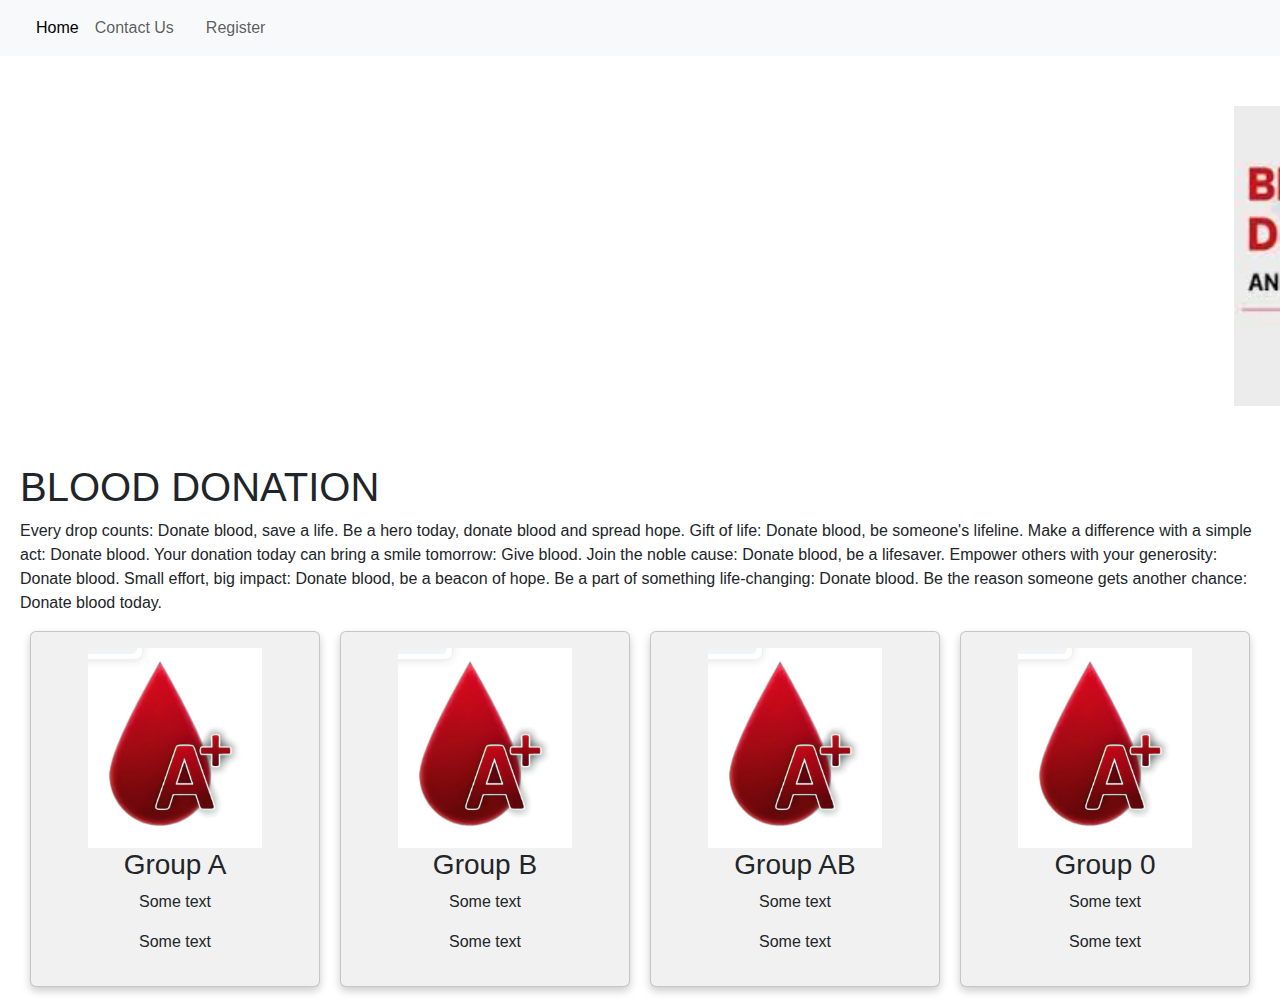
<file: index.html>
<!DOCTYPE html>
<html lang="en">
<head>
    <meta charset="UTF-8">
    <meta name="viewport" content="width=device-width, initial-scale=1.0">
    <title>Blood Donation</title>
    <link href="https://cdn.jsdelivr.net/npm/bootstrap@5.3.3/dist/css/bootstrap.min.css" rel="stylesheet" integrity="sha384-QWTKZyjpPEjISv5WaRU9OFeRpok6YctnYmDr5pNlyT2bRjXh0JMhjY6hW+ALEwIH" crossorigin="anonymous">

<style>
   p{
    margin-left: 20px;
    margin-right: 20px;
   }

   h1{
    margin-left: 20px;
    margin-right: 20px;
   }

.navbarNav{
    margin-bottom: 20px;
}

div.example {
    background-color: lightgrey;
    padding: 20px;
  }
  
  @media screen and (min-width: 601px) {
    div.example {
      font-size: 80px;
    }
  }
  
  @media screen and (max-width: 600px) {
    div.example {
      font-size: 30px;
    }
  }

  * {
  box-sizing: border-box;
}

body {
  font-family: Arial, Helvetica, sans-serif;
}

/* Float four columns side by side */
.column {
  float: left;
  width: 25%;
  padding: 0 10px;
}

/* Remove extra left and right margins, due to padding */
.row {margin: 0 -5px;
margin-left: 20px;
margin-right: 20px;
margin-bottom: 20px ;}

/* Clear floats after the columns */
.row:after {
  content: "";
  display: table;
  clear: both;
}

/* Responsive columns */
@media screen and (max-width: 600px) {
  .column {
    width: 100%;
    display: block;
    margin-bottom: 20px;
  }
}

/* Style the counter cards */
.card {
  box-shadow: 0 4px 8px 0 rgba(0, 0, 0, 0.2);
  padding: 16px;
  text-align: center;
  background-color: #f1f1f1;
}

</style>
</head>
<body>
    
    <nav class="navbar navbar-expand-lg navbar-light bg-light">
        <div class="container-fluid">
          <a class="navbar-brand" href="#"></a>
          <button class="navbar-toggler" type="button" data-bs-toggle="collapse" data-bs-target="#navbarNav" aria-controls="navbarNav" aria-expanded="false" aria-label="Toggle navigation">
            <span class="navbar-toggler-icon"></span>
          </button>
          <div class="collapse navbar-collapse" id="navbarNav">
            <ul class="navbar-nav">
              <li class="nav-item">
                <a class="nav-link active" aria-current="page" href="index.html">Home</a>
              </li>
             
              <li class="nav-item">
                <a class="nav-link" href="phone.html">Contact Us</a>
              </li>
              <li class="nav-item">
                <a class="nav-link disabled" href="#" tabindex="-1" aria-disabled="true"></a>
              </li>
              <li class="nav-item">
                <a class="nav-link" href="reg.html">Register</a>
              </li>
            </ul>
          </div>
        </div>
      </nav>

<marquee class="pic">
        <img src="img/b1.jpeg" alt="" height="300px" width="450px">
      <img src="img/b2.jpeg" alt="" height="400px"  width="450px">
      <img src="img/b3.jpg" alt="" height="300px"  width="450px">
      <img src="img/b4.png" alt="" height="300px"  width="450px">
      <img src="img/b5.jpeg" alt="" height="300px"  width="400px">
      <img src="img/b6.jpeg" alt="" height="300px"  width="450px">
    </marquee>
 

    <h1>BLOOD DONATION</h1>


    
    

        
        <p>Every drop counts: Donate blood, save a life.
            Be a hero today, donate blood and spread hope.
            Gift of life: Donate blood, be someone's lifeline.
            Make a difference with a simple act: Donate blood.
            Your donation today can bring a smile tomorrow: Give blood.
            Join the noble cause: Donate blood, be a lifesaver.
            Empower others with your generosity: Donate blood.
            Small effort, big impact: Donate blood, be a beacon of hope.
            Be a part of something life-changing: Donate blood.
            Be the reason someone gets another chance: Donate blood today.</p>


            <div class="row">
              <div class="column">
                <div class="card">
                  <a href="a.html"><img src="img/a.png" alt="" height="200px" ></a>
                  <h3>Group A</h3>
                  <p>Some text</p>
                  <p>Some text</p>
                </div>
              </div>
            
              <div class="column">
                <div class="card">
                  <a href="b.html"><img src="img/a.png" alt="" height="200px" ></a>
                  <h3>Group B</h3>
                  <p>Some text</p>
                  <p>Some text</p>
                </div>
              </div>
              
              <div class="column">
                <div class="card">
                  <a href="ab.html"><img src="img/a.png" alt="" height="200px" ></a>
                  <h3>Group AB</h3>
                  <p>Some text</p>
                  <p>Some text</p>
                </div>
              </div>
              
              <div class="column">
                <div class="card">
                  <a href="o.html"><img src="img/a.png" alt="" height="200px" ></a>
                  <h3>Group 0</h3>
                  <p>Some text</p>
                  <p>Some text</p>
                </div>
              </div>
            </div>

<script src="https://cdn.jsdelivr.net/npm/bootstrap@5.3.3/dist/js/bootstrap.bundle.min.js" integrity="sha384-YvpcrYf0tY3lHB60NNkmXc5s9fDVZLESaAA55NDzOxhy9GkcIdslK1eN7N6jIeHz" crossorigin="anonymous"></script>
</body>
</html>
</file>
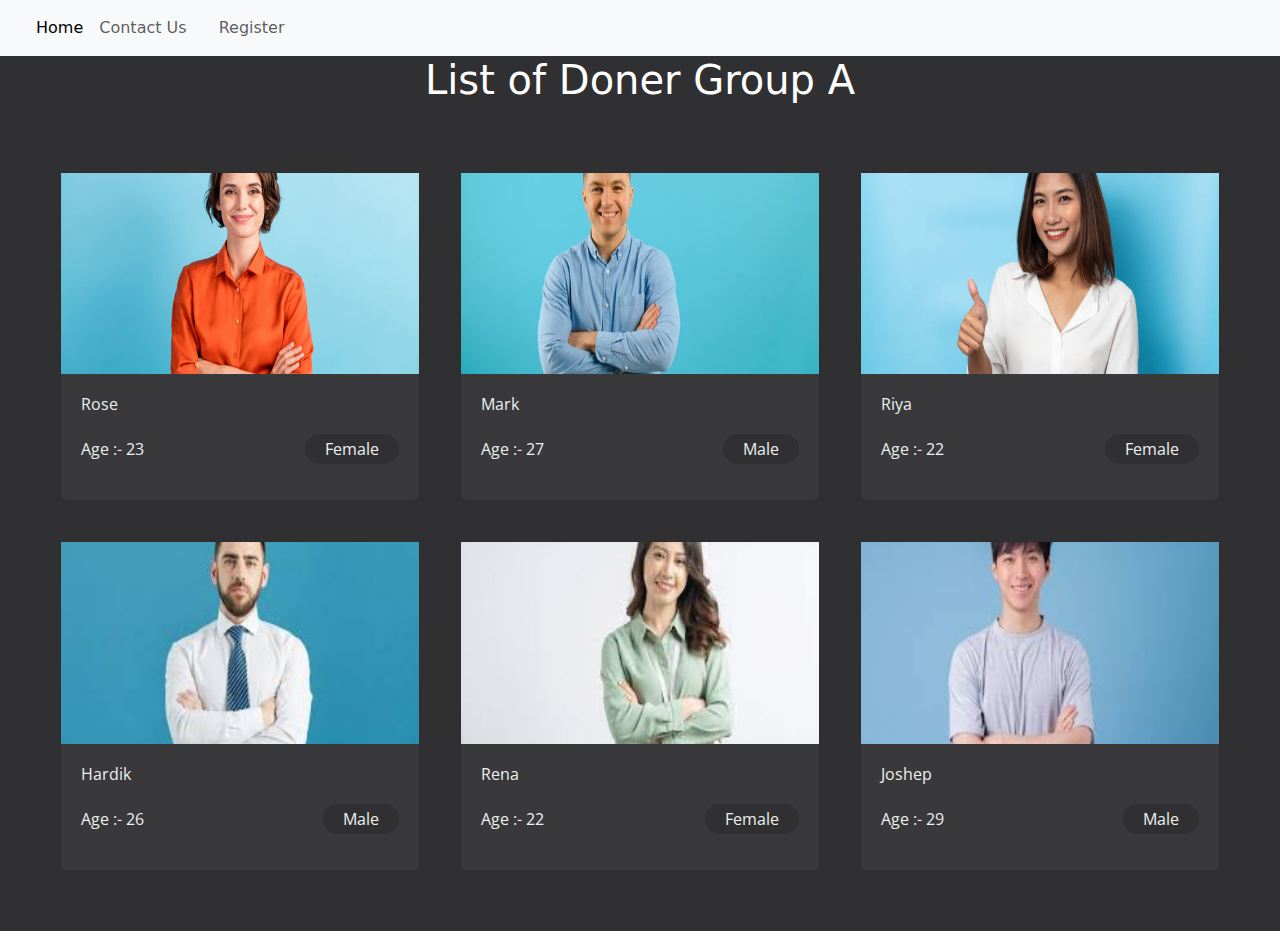
<file: a.html>
<!DOCTYPE html>
<html lang="en">
<head>
    <meta charset="UTF-8">
    <meta name="viewport" content="width=device-width, initial-scale=1.0">
    <title>Document</title>
    <link href="https://cdn.jsdelivr.net/npm/bootstrap@5.3.3/dist/css/bootstrap.min.css" rel="stylesheet" integrity="sha384-QWTKZyjpPEjISv5WaRU9OFeRpok6YctnYmDr5pNlyT2bRjXh0JMhjY6hW+ALEwIH" crossorigin="anonymous">

    <style>
       
        /* Style the counter cards */
/* Importing Google font - Open Sans */
@import url('https://fonts.googleapis.com/css2?family=Open+Sans:wght@300;400;500;600;700&display=swap');
* {
  box-sizing: border-box;
  padding: 0;
  margin: 0;
}

body {
  background-color: #303032;
}

main {
  display: grid;
  grid-template-columns: 1fr repeat(12, minmax(auto, 60px)) 1fr;
  grid-gap: 40px;
  padding: 60px 0;
}

.text--medium {
  font-family: "Open Sans", sans-serif;
  font-size: 16px;
  line-height: 20px;
  font-weight: 400;
  color: #ecf0f1;
}

.cards {
  grid-column: 2 / span 12;
  display: grid;
  grid-template-columns: repeat(12, minmax(auto, 60px));
  grid-gap: 40px;
}

.card {
  grid-column-end: span 4;
  display: flex;
  flex-direction: column;
  background-color: #39393b;
  cursor: pointer;
  transition: all 0.3s ease 0s;
}

.card:hover {
  transform: translateY(-7px);
}

.card__image-container {
  width: 100%;
  padding-top: 56.25%;
  overflow: hidden;
  position: relative;
}

.card__image-container img {
  width: 100%;
  position: absolute;
  top: 50%;
  left: 50%;
  transform: translate(-50%, -50%);
}

.card__content {
  padding: 20px;
}

.card__title {
  margin-bottom: 20px;
}

.card__info {
  display: flex;
  align-self: end;
  align-items: center;
}

.card__price {
  margin-left: auto;
  padding: 5px 20px;
  background-color: #303032;
  border-radius: 20px;
}

@media only screen and (max-width: 1000px) {
  .card {
    grid-column-end: span 6;
  }
}

@media only screen and (max-width: 700px) {
  main {
    grid-gap: 20px;
  }
  .card {
    grid-column-end: span 12;
  }
}

@media only screen and (max-width: 500px) {
  main {
    grid-template-columns: 10px repeat(6, 1fr) 10px;
    grid-gap: 10px;
  }
  .cards {
    grid-column: 2 / span 6;
    grid-template-columns: repeat(6, 1fr);
    grid-gap: 20px;
  }
  .card {
    grid-column-end: span 6;
  }
}

h1{
    color: white;
}
     </style>

</head>
<body>
    <nav class="navbar navbar-expand-lg navbar-light bg-light">
        <div class="container-fluid">
          <a class="navbar-brand" href="#"></a>
          <button class="navbar-toggler" type="button" data-bs-toggle="collapse" data-bs-target="#navbarNav" aria-controls="navbarNav" aria-expanded="false" aria-label="Toggle navigation">
            <span class="navbar-toggler-icon"></span>
          </button>
          <div class="collapse navbar-collapse" id="navbarNav">
            <ul class="navbar-nav">
              <li class="nav-item">
                <a class="nav-link active" aria-current="page" href="index.html">Home</a>
              </li>
             
              <li class="nav-item">
                <a class="nav-link" href="phone.html">Contact Us</a>
              </li>
              <li class="nav-item">
                <a class="nav-link disabled" href="#" tabindex="-1" aria-disabled="true"></a>
              </li>
              <li class="nav-item">
                <a class="nav-link" href="reg.html">Register</a>
              </li>
            </ul>
          </div>
        </div>
      </nav>

     <center> <h1>List of Doner Group A</h1> </center>


      <main>
        <section class="cards">
          <div class="card">
            <div class="card__image-container">
              <img
                src="img/d1.jpg" height="300px" width="250"
              />
            </div>
            <div class="card__content">
              <p class="card__title text--medium">
               Rose
              </p>
              <div class="card__info">
                <p class="text--medium">Age :- 23</p>
                <p class="card__price text--medium">Female</p>
              </div>
            </div>
          </div>
          <div class="card">
            <div class="card__image-container">
              <img
              src="img/d2.jpg" height="300px" width="250"
              />
            </div>
            <div class="card__content">
              <p class="card__title text--medium">
                Mark
              </p>
              <div class="card__info">
                <p class="text--medium">Age :- 27</p>
                <p class="card__price text--medium">Male</p>
              </div>
            </div>
          </div>    
          <div class="card">
            <div class="card__image-container">
              <img
              src="img/d4.jpg" height="300px" width="250"
              />
            </div>
            <div class="card__content">
              <p class="card__title text--medium">
                Riya
              </p>
              <div class="card__info">
                <p class="text--medium">Age :- 22</p>
                <p class="card__price text--medium">Female</p>
              </div>
            </div>
          </div>
          <div class="card">
            <div class="card__image-container">
              <img
              src="img/d3.jpeg" height="300px" width="250"
              />
            </div>
            <div class="card__content">
              <p class="card__title text--medium">
                Hardik
              </p>
              <div class="card__info">
                <p class="text--medium">Age :- 26</p>
                <p class="card__price text--medium">Male  </p>
              </div>
            </div>
          </div>
         
          <div class="card">
            <div class="card__image-container">
              <img
              src="img/d5.jpeg" height="300px" width="250"
              />
            </div>
            <div class="card__content">
              <p class="card__title text--medium">
                Rena
              </p>
              <div class="card__info">
                <p class="text--medium">Age :- 22</p>
                <p class="card__price text--medium">Female</p>
              </div>
            </div>
          </div>
          <div class="card">
            <div class="card__image-container">
              <img
              src="img/d6.jpeg" height="300px" width="250"
              />
            </div>
            <div class="card__content">
              <p class="card__title text--medium">
                Joshep
              </p>
              <div class="card__info">
                <p class="text--medium">Age :- 29</p>
                <p class="card__price text--medium">Male</p>
              </div>
            </div>
          </div>
          
            </div>
          </div>
        </section>
      </main>

      
       
    

 <script src="https://cdn.jsdelivr.net/npm/bootstrap@5.3.3/dist/js/bootstrap.bundle.min.js" integrity="sha384-YvpcrYf0tY3lHB60NNkmXc5s9fDVZLESaAA55NDzOxhy9GkcIdslK1eN7N6jIeHz" crossorigin="anonymous"></script>
</body>
</html>
</file>
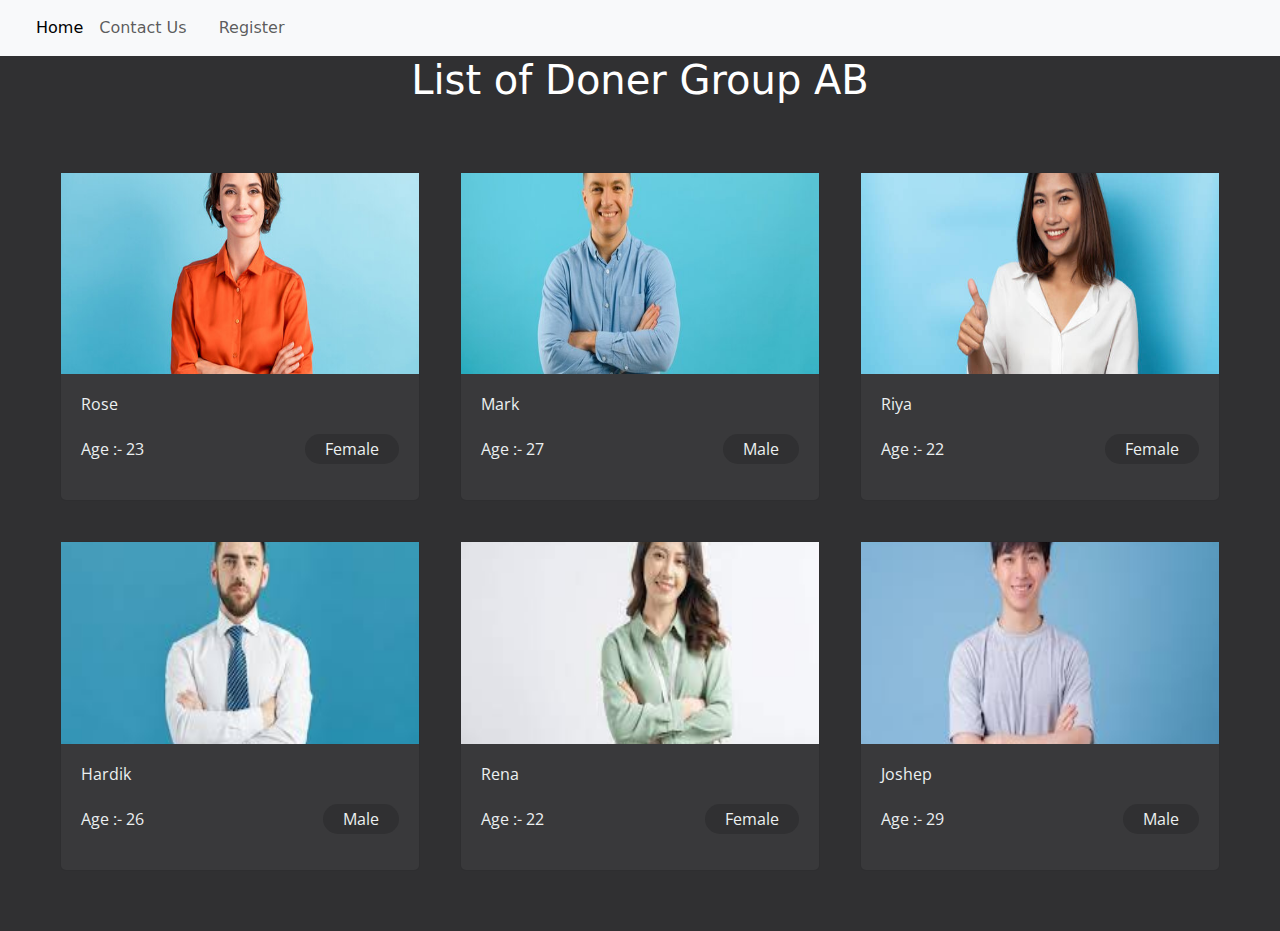
<file: ab.html>
<!DOCTYPE html>
<html lang="en">
<head>
    <meta charset="UTF-8">
    <meta name="viewport" content="width=device-width, initial-scale=1.0">
    <title>Document</title>
    <link href="https://cdn.jsdelivr.net/npm/bootstrap@5.3.3/dist/css/bootstrap.min.css" rel="stylesheet" integrity="sha384-QWTKZyjpPEjISv5WaRU9OFeRpok6YctnYmDr5pNlyT2bRjXh0JMhjY6hW+ALEwIH" crossorigin="anonymous">

    <style>
       
        /* Style the counter cards */
/* Importing Google font - Open Sans */
@import url('https://fonts.googleapis.com/css2?family=Open+Sans:wght@300;400;500;600;700&display=swap');
* {
  box-sizing: border-box;
  padding: 0;
  margin: 0;
}

body {
  background-color: #303032;
}

main {
  display: grid;
  grid-template-columns: 1fr repeat(12, minmax(auto, 60px)) 1fr;
  grid-gap: 40px;
  padding: 60px 0;
}

.text--medium {
  font-family: "Open Sans", sans-serif;
  font-size: 16px;
  line-height: 20px;
  font-weight: 400;
  color: #ecf0f1;
}

.cards {
  grid-column: 2 / span 12;
  display: grid;
  grid-template-columns: repeat(12, minmax(auto, 60px));
  grid-gap: 40px;
}

.card {
  grid-column-end: span 4;
  display: flex;
  flex-direction: column;
  background-color: #39393b;
  cursor: pointer;
  transition: all 0.3s ease 0s;
}

.card:hover {
  transform: translateY(-7px);
}

.card__image-container {
  width: 100%;
  padding-top: 56.25%;
  overflow: hidden;
  position: relative;
}

.card__image-container img {
  width: 100%;
  position: absolute;
  top: 50%;
  left: 50%;
  transform: translate(-50%, -50%);
}

.card__content {
  padding: 20px;
}

.card__title {
  margin-bottom: 20px;
}

.card__info {
  display: flex;
  align-self: end;
  align-items: center;
}

.card__price {
  margin-left: auto;
  padding: 5px 20px;
  background-color: #303032;
  border-radius: 20px;
}

@media only screen and (max-width: 1000px) {
  .card {
    grid-column-end: span 6;
  }
}

@media only screen and (max-width: 700px) {
  main {
    grid-gap: 20px;
  }
  .card {
    grid-column-end: span 12;
  }
}

@media only screen and (max-width: 500px) {
  main {
    grid-template-columns: 10px repeat(6, 1fr) 10px;
    grid-gap: 10px;
  }
  .cards {
    grid-column: 2 / span 6;
    grid-template-columns: repeat(6, 1fr);
    grid-gap: 20px;
  }
  .card {
    grid-column-end: span 6;
  }
}

h1{
    color: white;
}
     </style>

</head>
<body>
    <nav class="navbar navbar-expand-lg navbar-light bg-light">
        <div class="container-fluid">
          <a class="navbar-brand" href="#"></a>
          <button class="navbar-toggler" type="button" data-bs-toggle="collapse" data-bs-target="#navbarNav" aria-controls="navbarNav" aria-expanded="false" aria-label="Toggle navigation">
            <span class="navbar-toggler-icon"></span>
          </button>
          <div class="collapse navbar-collapse" id="navbarNav">
            <ul class="navbar-nav">
              <li class="nav-item">
                <a class="nav-link active" aria-current="page" href="index.html">Home</a>
              </li>
              
              <li class="nav-item">
                <a class="nav-link" href="phone.html">Contact Us</a>
              </li>
              <li class="nav-item">
                <a class="nav-link disabled" href="#" tabindex="-1" aria-disabled="true"></a>
              </li>
              <li class="nav-item">
                <a class="nav-link" href="reg.html">Register</a>
              </li>
            </ul>
          </div>
        </div>
      </nav>

     <center> <h1>List of Doner Group AB</h1> </center>


      <main>
        <section class="cards">
          <div class="card">
            <div class="card__image-container">
              <img
                src="img/d1.jpg" height="300px" width="250"
              />
            </div>
            <div class="card__content">
              <p class="card__title text--medium">
               Rose
              </p>
              <div class="card__info">
                <p class="text--medium">Age :- 23</p>
                <p class="card__price text--medium">Female</p>
              </div>
            </div>
          </div>
          <div class="card">
            <div class="card__image-container">
              <img
              src="img/d2.jpg" height="300px" width="250"
              />
            </div>
            <div class="card__content">
              <p class="card__title text--medium">
                Mark
              </p>
              <div class="card__info">
                <p class="text--medium">Age :- 27</p>
                <p class="card__price text--medium">Male</p>
              </div>
            </div>
          </div>    
          <div class="card">
            <div class="card__image-container">
              <img
              src="img/d4.jpg" height="300px" width="250"
              />
            </div>
            <div class="card__content">
              <p class="card__title text--medium">
                Riya
              </p>
              <div class="card__info">
                <p class="text--medium">Age :- 22</p>
                <p class="card__price text--medium">Female</p>
              </div>
            </div>
          </div>
          <div class="card">
            <div class="card__image-container">
              <img
              src="img/d3.jpeg" height="300px" width="250"
              />
            </div>
            <div class="card__content">
              <p class="card__title text--medium">
                Hardik
              </p>
              <div class="card__info">
                <p class="text--medium">Age :- 26</p>
                <p class="card__price text--medium">Male  </p>
              </div>
            </div>
          </div>
         
          <div class="card">
            <div class="card__image-container">
              <img
              src="img/d5.jpeg" height="300px" width="250"
              />
            </div>
            <div class="card__content">
              <p class="card__title text--medium">
                Rena
              </p>
              <div class="card__info">
                <p class="text--medium">Age :- 22</p>
                <p class="card__price text--medium">Female</p>
              </div>
            </div>
          </div>
          <div class="card">
            <div class="card__image-container">
              <img
              src="img/d6.jpeg" height="300px" width="250"
              />
            </div>
            <div class="card__content">
              <p class="card__title text--medium">
                Joshep
              </p>
              <div class="card__info">
                <p class="text--medium">Age :- 29</p>
                <p class="card__price text--medium">Male</p>
              </div>
            </div>
          </div>
          
            </div>
          </div>
        </section>
      </main>

      
       
    

 <script src="https://cdn.jsdelivr.net/npm/bootstrap@5.3.3/dist/js/bootstrap.bundle.min.js" integrity="sha384-YvpcrYf0tY3lHB60NNkmXc5s9fDVZLESaAA55NDzOxhy9GkcIdslK1eN7N6jIeHz" crossorigin="anonymous"></script>
</body>
</html>
</file>
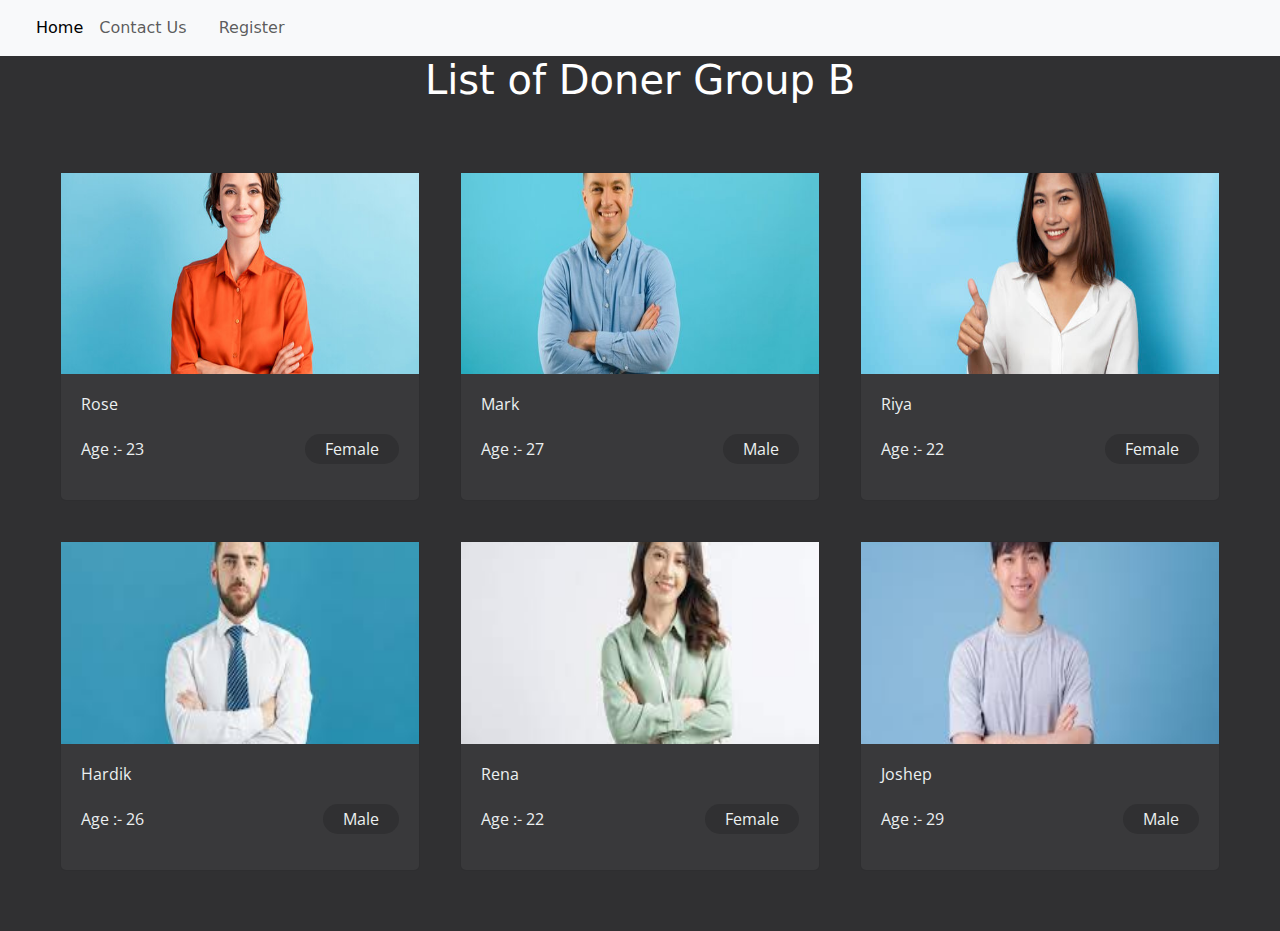
<file: b.html>
<!DOCTYPE html>
<html lang="en">
<head>
    <meta charset="UTF-8">
    <meta name="viewport" content="width=device-width, initial-scale=1.0">
    <title>Document</title>
    <link href="https://cdn.jsdelivr.net/npm/bootstrap@5.3.3/dist/css/bootstrap.min.css" rel="stylesheet" integrity="sha384-QWTKZyjpPEjISv5WaRU9OFeRpok6YctnYmDr5pNlyT2bRjXh0JMhjY6hW+ALEwIH" crossorigin="anonymous">

    <style>
       
        /* Style the counter cards */
/* Importing Google font - Open Sans */
@import url('https://fonts.googleapis.com/css2?family=Open+Sans:wght@300;400;500;600;700&display=swap');
* {
  box-sizing: border-box;
  padding: 0;
  margin: 0;
}

body {
  background-color: #303032;
}

main {
  display: grid;
  grid-template-columns: 1fr repeat(12, minmax(auto, 60px)) 1fr;
  grid-gap: 40px;
  padding: 60px 0;
}

.text--medium {
  font-family: "Open Sans", sans-serif;
  font-size: 16px;
  line-height: 20px;
  font-weight: 400;
  color: #ecf0f1;
}

.cards {
  grid-column: 2 / span 12;
  display: grid;
  grid-template-columns: repeat(12, minmax(auto, 60px));
  grid-gap: 40px;
}

.card {
  grid-column-end: span 4;
  display: flex;
  flex-direction: column;
  background-color: #39393b;
  cursor: pointer;
  transition: all 0.3s ease 0s;
}

.card:hover {
  transform: translateY(-7px);
}

.card__image-container {
  width: 100%;
  padding-top: 56.25%;
  overflow: hidden;
  position: relative;
}

.card__image-container img {
  width: 100%;
  position: absolute;
  top: 50%;
  left: 50%;
  transform: translate(-50%, -50%);
}

.card__content {
  padding: 20px;
}

.card__title {
  margin-bottom: 20px;
}

.card__info {
  display: flex;
  align-self: end;
  align-items: center;
}

.card__price {
  margin-left: auto;
  padding: 5px 20px;
  background-color: #303032;
  border-radius: 20px;
}

@media only screen and (max-width: 1000px) {
  .card {
    grid-column-end: span 6;
  }
}

@media only screen and (max-width: 700px) {
  main {
    grid-gap: 20px;
  }
  .card {
    grid-column-end: span 12;
  }
}

@media only screen and (max-width: 500px) {
  main {
    grid-template-columns: 10px repeat(6, 1fr) 10px;
    grid-gap: 10px;
  }
  .cards {
    grid-column: 2 / span 6;
    grid-template-columns: repeat(6, 1fr);
    grid-gap: 20px;
  }
  .card {
    grid-column-end: span 6;
  }
}

h1{
    color: white;
}
     </style>

</head>
<body>
    <nav class="navbar navbar-expand-lg navbar-light bg-light">
        <div class="container-fluid">
          <a class="navbar-brand" href="#"></a>
          <button class="navbar-toggler" type="button" data-bs-toggle="collapse" data-bs-target="#navbarNav" aria-controls="navbarNav" aria-expanded="false" aria-label="Toggle navigation">
            <span class="navbar-toggler-icon"></span>
          </button>
          <div class="collapse navbar-collapse" id="navbarNav">
            <ul class="navbar-nav">
              <li class="nav-item">
                <a class="nav-link active" aria-current="page" href="index.html">Home</a>
              </li>
             
              <li class="nav-item">
                <a class="nav-link" href="phone.html">Contact Us</a>
              </li>
              <li class="nav-item">
                <a class="nav-link disabled" href="#" tabindex="-1" aria-disabled="true"></a>
              </li>
              <li class="nav-item">
                <a class="nav-link" href="reg.html">Register</a>
              </li>
            </ul>
          </div>
        </div>
      </nav>

     <center> <h1>List of Doner Group B</h1> </center>


      <main>
        <section class="cards">
          <div class="card">
            <div class="card__image-container">
              <img
                src="img/d1.jpg" height="300px" width="250"
              />
            </div>
            <div class="card__content">
              <p class="card__title text--medium">
               Rose
              </p>
              <div class="card__info">
                <p class="text--medium">Age :- 23</p>
                <p class="card__price text--medium">Female</p>
              </div>
            </div>
          </div>
          <div class="card">
            <div class="card__image-container">
              <img
              src="img/d2.jpg" height="300px" width="250"
              />
            </div>
            <div class="card__content">
              <p class="card__title text--medium">
                Mark
              </p>
              <div class="card__info">
                <p class="text--medium">Age :- 27</p>
                <p class="card__price text--medium">Male</p>
              </div>
            </div>
          </div>    
          <div class="card">
            <div class="card__image-container">
              <img
              src="img/d4.jpg" height="300px" width="250"
              />
            </div>
            <div class="card__content">
              <p class="card__title text--medium">
                Riya
              </p>
              <div class="card__info">
                <p class="text--medium">Age :- 22</p>
                <p class="card__price text--medium">Female</p>
              </div>
            </div>
          </div>
          <div class="card">
            <div class="card__image-container">
              <img
              src="img/d3.jpeg" height="300px" width="250"
              />
            </div>
            <div class="card__content">
              <p class="card__title text--medium">
                Hardik
              </p>
              <div class="card__info">
                <p class="text--medium">Age :- 26</p>
                <p class="card__price text--medium">Male  </p>
              </div>
            </div>
          </div>
         
          <div class="card">
            <div class="card__image-container">
              <img
              src="img/d5.jpeg" height="300px" width="250"
              />
            </div>
            <div class="card__content">
              <p class="card__title text--medium">
                Rena
              </p>
              <div class="card__info">
                <p class="text--medium">Age :- 22</p>
                <p class="card__price text--medium">Female</p>
              </div>
            </div>
          </div>
          <div class="card">
            <div class="card__image-container">
              <img
              src="img/d6.jpeg" height="300px" width="250"
              />
            </div>
            <div class="card__content">
              <p class="card__title text--medium">
                Joshep
              </p>
              <div class="card__info">
                <p class="text--medium">Age :- 29</p>
                <p class="card__price text--medium">Male</p>
              </div>
            </div>
          </div>
          
            </div>
          </div>
        </section>
      </main>

      
       
    

 <script src="https://cdn.jsdelivr.net/npm/bootstrap@5.3.3/dist/js/bootstrap.bundle.min.js" integrity="sha384-YvpcrYf0tY3lHB60NNkmXc5s9fDVZLESaAA55NDzOxhy9GkcIdslK1eN7N6jIeHz" crossorigin="anonymous"></script>
</body>
</html>
</file>
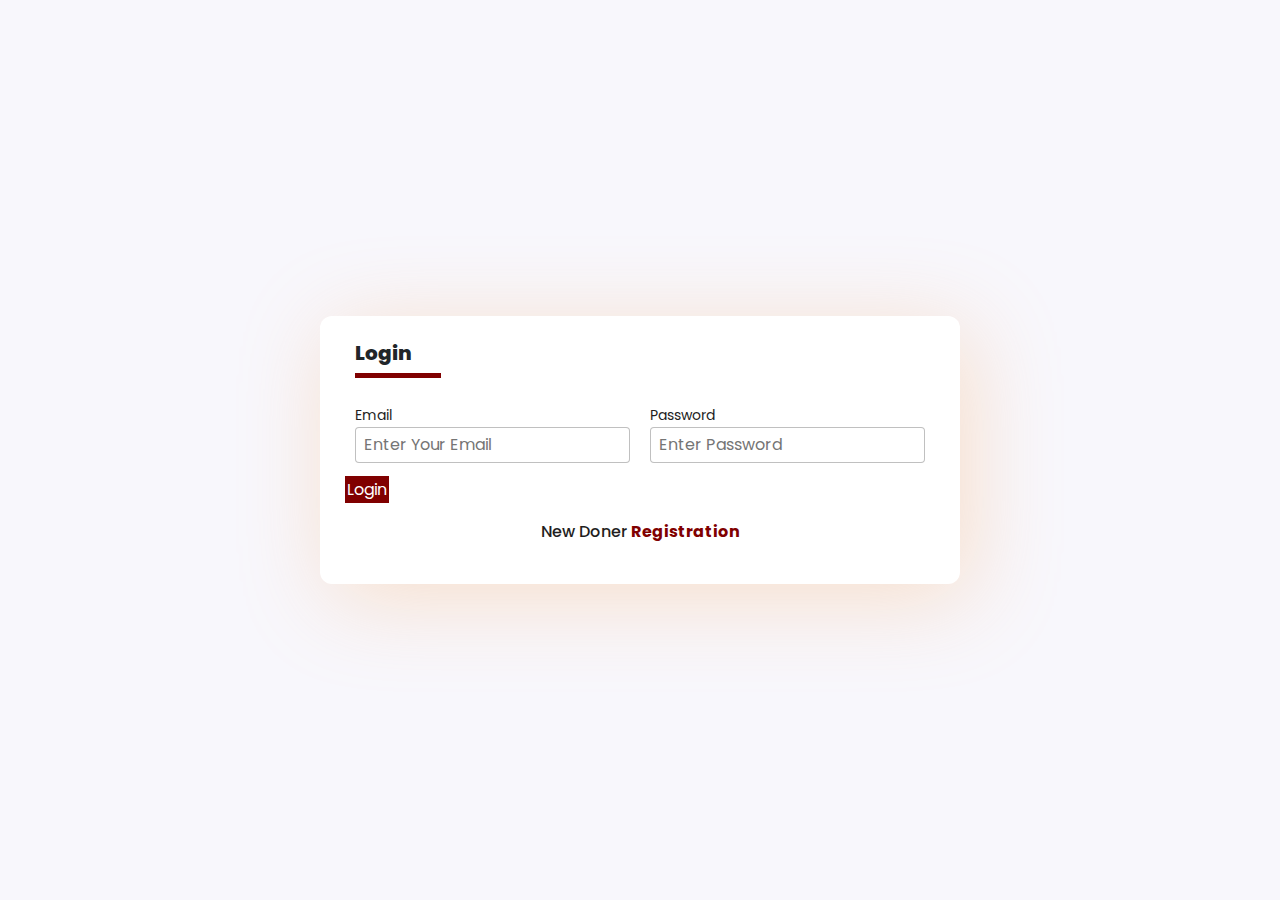
<file: login.html>
<!DOCTYPE html>
<html lang="en">
<head>
    <meta charset="UTF-8">
    <meta name="viewport" content="width=device-width, initial-scale=1.0">
    <title>Document</title>
    <link href="https://cdn.jsdelivr.net/npm/bootstrap@5.3.3/dist/css/bootstrap.min.css" rel="stylesheet" integrity="sha384-QWTKZyjpPEjISv5WaRU9OFeRpok6YctnYmDr5pNlyT2bRjXh0JMhjY6hW+ALEwIH" crossorigin="anonymous">
<link rel="stylesheet" href="style.css">
</head>
<body>

    <div class="registration-container">
        <div class="registration-header">
            <h2>Login</h2>
            <span class="divider"></span>
        </div>
        <div class="registration-body">
            <form>
                <div class="registration-box">
                   
                    <div class="input-box">
                        <label>Email</label>
                        <input type="email" placeholder="Enter Your Email" class="input-field">
                    </div>
                    <div class="input-box">
                        <label>Password</label>
                        <input type="password" placeholder="Enter Password" class="input-field">
                    </div>
                </div>
             
                <a target="_blank" class="fcc-btn" href="index.html">Login</a>
            </form>
        </div>
        <div class="registration-footer">
            <h3>New Doner <a href="reg.html"> Registration</a></h3>
        </div>
    </div>



    <script src="https://cdn.jsdelivr.net/npm/bootstrap@5.3.3/dist/js/bootstrap.bundle.min.js" integrity="sha384-YvpcrYf0tY3lHB60NNkmXc5s9fDVZLESaAA55NDzOxhy9GkcIdslK1eN7N6jIeHz" crossorigin="anonymous"></script>
</body>
</html>
</file>
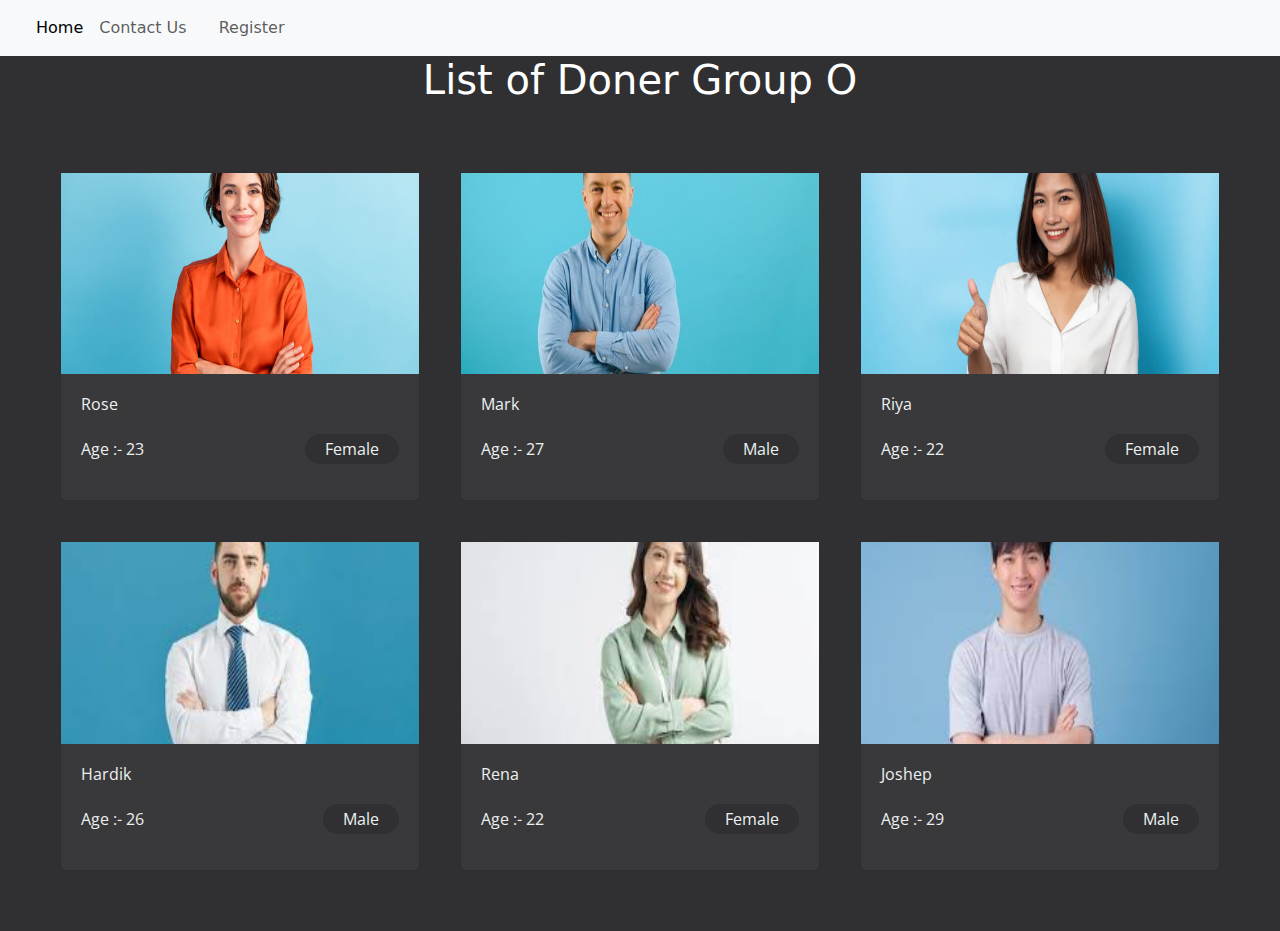
<file: o.html>
<!DOCTYPE html>
<html lang="en">
<head>
    <meta charset="UTF-8">
    <meta name="viewport" content="width=device-width, initial-scale=1.0">
    <title>Document</title>
    <link href="https://cdn.jsdelivr.net/npm/bootstrap@5.3.3/dist/css/bootstrap.min.css" rel="stylesheet" integrity="sha384-QWTKZyjpPEjISv5WaRU9OFeRpok6YctnYmDr5pNlyT2bRjXh0JMhjY6hW+ALEwIH" crossorigin="anonymous">

    <style>
       
        /* Style the counter cards */
/* Importing Google font - Open Sans */
@import url('https://fonts.googleapis.com/css2?family=Open+Sans:wght@300;400;500;600;700&display=swap');
* {
  box-sizing: border-box;
  padding: 0;
  margin: 0;
}

body {
  background-color: #303032;
}

main {
  display: grid;
  grid-template-columns: 1fr repeat(12, minmax(auto, 60px)) 1fr;
  grid-gap: 40px;
  padding: 60px 0;
}

.text--medium {
  font-family: "Open Sans", sans-serif;
  font-size: 16px;
  line-height: 20px;
  font-weight: 400;
  color: #ecf0f1;
}

.cards {
  grid-column: 2 / span 12;
  display: grid;
  grid-template-columns: repeat(12, minmax(auto, 60px));
  grid-gap: 40px;
}

.card {
  grid-column-end: span 4;
  display: flex;
  flex-direction: column;
  background-color: #39393b;
  cursor: pointer;
  transition: all 0.3s ease 0s;
}

.card:hover {
  transform: translateY(-7px);
}

.card__image-container {
  width: 100%;
  padding-top: 56.25%;
  overflow: hidden;
  position: relative;
}

.card__image-container img {
  width: 100%;
  position: absolute;
  top: 50%;
  left: 50%;
  transform: translate(-50%, -50%);
}

.card__content {
  padding: 20px;
}

.card__title {
  margin-bottom: 20px;
}

.card__info {
  display: flex;
  align-self: end;
  align-items: center;
}

.card__price {
  margin-left: auto;
  padding: 5px 20px;
  background-color: #303032;
  border-radius: 20px;
}

@media only screen and (max-width: 1000px) {
  .card {
    grid-column-end: span 6;
  }
}

@media only screen and (max-width: 700px) {
  main {
    grid-gap: 20px;
  }
  .card {
    grid-column-end: span 12;
  }
}

@media only screen and (max-width: 500px) {
  main {
    grid-template-columns: 10px repeat(6, 1fr) 10px;
    grid-gap: 10px;
  }
  .cards {
    grid-column: 2 / span 6;
    grid-template-columns: repeat(6, 1fr);
    grid-gap: 20px;
  }
  .card {
    grid-column-end: span 6;
  }
}

h1{
    color: white;
}
     </style>

</head>
<body>
    <nav class="navbar navbar-expand-lg navbar-light bg-light">
        <div class="container-fluid">
          <a class="navbar-brand" href="#"></a>
          <button class="navbar-toggler" type="button" data-bs-toggle="collapse" data-bs-target="#navbarNav" aria-controls="navbarNav" aria-expanded="false" aria-label="Toggle navigation">
            <span class="navbar-toggler-icon"></span>
          </button>
          <div class="collapse navbar-collapse" id="navbarNav">
            <ul class="navbar-nav">
              <li class="nav-item">
                <a class="nav-link active" aria-current="page" href="index.html">Home</a>
              </li>
             
              <li class="nav-item">
                <a class="nav-link" href="phone.html">Contact Us</a>
              </li>
              <li class="nav-item">
                <a class="nav-link disabled" href="#" tabindex="-1" aria-disabled="true"></a>
              </li>
              <li class="nav-item">
                <a class="nav-link" href="reg.html">Register</a>
              </li>
            </ul>
          </div>
        </div>
      </nav>

     <center> <h1>List of Doner Group O</h1> </center>


      <main>
        <section class="cards">
          <div class="card">
            <div class="card__image-container">
              <img
                src="img/d1.jpg" height="300px" width="250"
              />
            </div>
            <div class="card__content">
              <p class="card__title text--medium">
               Rose
              </p>
              <div class="card__info">
                <p class="text--medium">Age :- 23</p>
                <p class="card__price text--medium">Female</p>
              </div>
            </div>
          </div>
          <div class="card">
            <div class="card__image-container">
              <img
              src="img/d2.jpg" height="300px" width="250"
              />
            </div>
            <div class="card__content">
              <p class="card__title text--medium">
                Mark
              </p>
              <div class="card__info">
                <p class="text--medium">Age :- 27</p>
                <p class="card__price text--medium">Male</p>
              </div>
            </div>
          </div>    
          <div class="card">
            <div class="card__image-container">
              <img
              src="img/d4.jpg" height="300px" width="250"
              />
            </div>
            <div class="card__content">
              <p class="card__title text--medium">
                Riya
              </p>
              <div class="card__info">
                <p class="text--medium">Age :- 22</p>
                <p class="card__price text--medium">Female</p>
              </div>
            </div>
          </div>
          <div class="card">
            <div class="card__image-container">
              <img
              src="img/d3.jpeg" height="300px" width="250"
              />
            </div>
            <div class="card__content">
              <p class="card__title text--medium">
                Hardik
              </p>
              <div class="card__info">
                <p class="text--medium">Age :- 26</p>
                <p class="card__price text--medium">Male  </p>
              </div>
            </div>
          </div>
         
          <div class="card">
            <div class="card__image-container">
              <img
              src="img/d5.jpeg" height="300px" width="250"
              />
            </div>
            <div class="card__content">
              <p class="card__title text--medium">
                Rena
              </p>
              <div class="card__info">
                <p class="text--medium">Age :- 22</p>
                <p class="card__price text--medium">Female</p>
              </div>
            </div>
          </div>
          <div class="card">
            <div class="card__image-container">
              <img
              src="img/d6.jpeg" height="300px" width="250"
              />
            </div>
            <div class="card__content">
              <p class="card__title text--medium">
                Joshep
              </p>
              <div class="card__info">
                <p class="text--medium">Age :- 29</p>
                <p class="card__price text--medium">Male</p>
              </div>
            </div>
          </div>
          
            </div>
          </div>
        </section>
      </main>

      
       
    

 <script src="https://cdn.jsdelivr.net/npm/bootstrap@5.3.3/dist/js/bootstrap.bundle.min.js" integrity="sha384-YvpcrYf0tY3lHB60NNkmXc5s9fDVZLESaAA55NDzOxhy9GkcIdslK1eN7N6jIeHz" crossorigin="anonymous"></script>
</body>
</html>
</file>
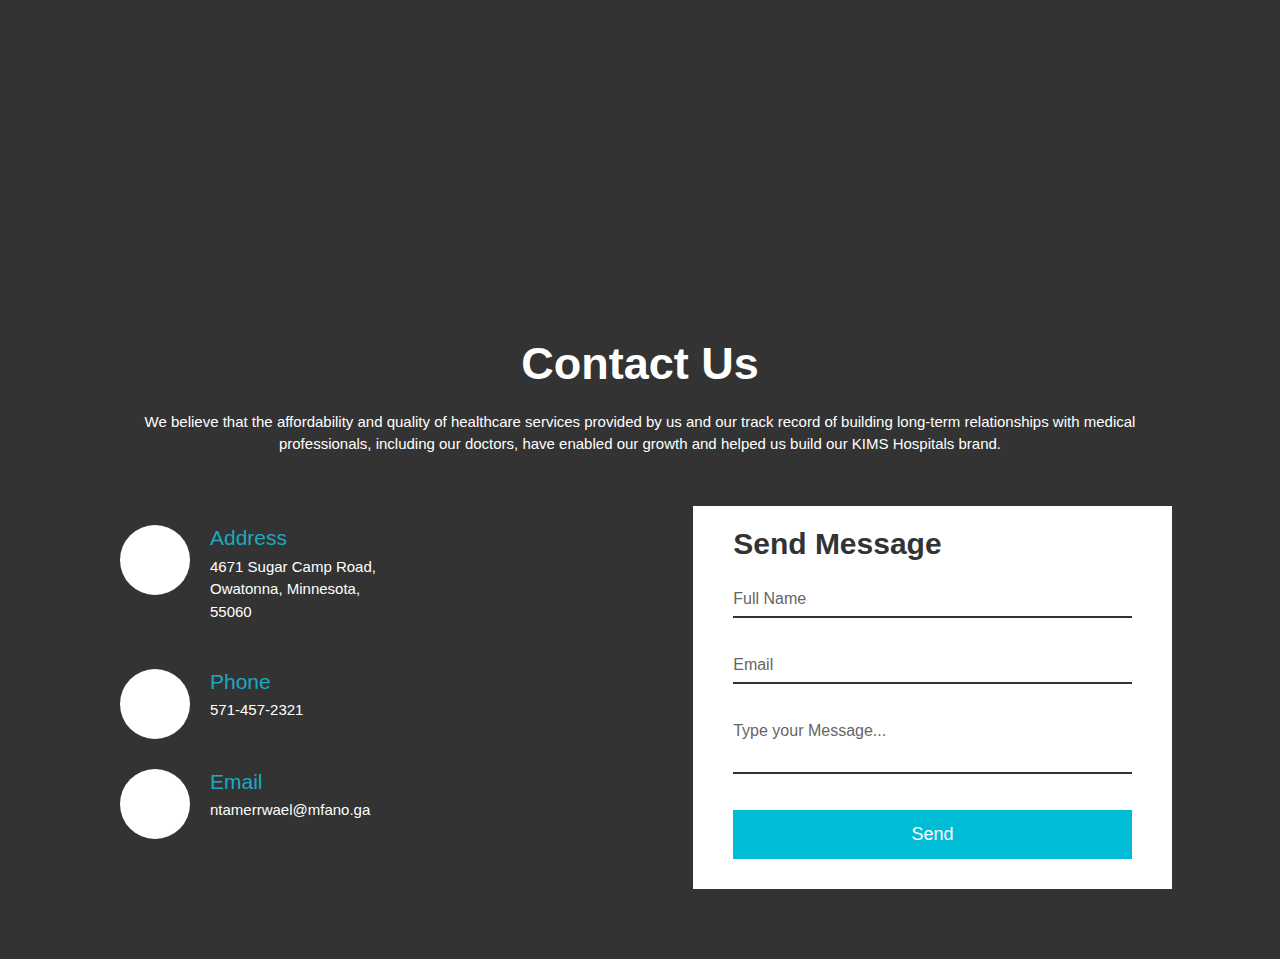
<file: phone.html>
<!DOCTYPE html>
<html lang="en">
<head>
    <meta charset="UTF-8">
    <meta name="viewport" content="width=device-width, initial-scale=1.0">
    <title>Address</title>
    <link href="https://cdn.jsdelivr.net/npm/bootstrap@5.3.3/dist/css/bootstrap.min.css" rel="stylesheet" integrity="sha384-QWTKZyjpPEjISv5WaRU9OFeRpok6YctnYmDr5pNlyT2bRjXh0JMhjY6hW+ALEwIH" crossorigin="anonymous">
  <style>
@import url('https://fonts.googleapis.com/css?family=Roboto&display=swap');
@import url('https://stackpath.bootstrapcdn.com/font-awesome/4.7.0/css/font-awesome.min.css');
*{ margin: 0; padding: 0;}
*, *::before, *::after {
  margin: 0;
  padding: 0;
  box-sizing: inherit;
}

body{
  min-height: 100vh;
  display: flex;
  justify-content: center;
  flex-wrap: wrap;
  align-content: flex-start;
    
  font-family: 'Roboto', sans-serif;
  font-style: normal;
  font-weight: 300;
  /* font-smothing: antialiased; */
-webkit-font-smoothing: antialiased;
-moz-osx-font-smoothing: grayscale;
  font-size: 15px;
  background: #eee;
}
.cd__intro{
   padding: 60px 30px;
   margin-bottom: 15px;
        flex-direction: column;

}
.cd__intro,
.cd__credit{
    display: flex;
    width: 100%;
    justify-content: center;
    align-items: center;
    background: #fff;
    color: #333;
    line-height: 1.5;
    text-align: center;
}

.cd__intro h1 {
   font-size: 18pt;
   padding-bottom: 15px;

}
.cd__intro p{
   font-size: 14px;
}

.cd__action{
   text-align: center;
   display: block;
   margin-top: 20px;
}

.cd__action a.cd__btn {
  text-decoration: none;
  color: #666;
   border: 2px solid #666;
   padding: 10px 15px;
   display: inline-block;
   margin-left: 5px;
}
.cd__action a.cd__btn:hover{
   background: #666;
   color: #fff;
    transition: .3s;
-webkit-transition: .3s;
}
.cd__action .cd__btn:before{
  font-family: FontAwesome;
  font-weight: normal;
  margin-right: 10px;
}
.down:before{content: "\f019"}
.back:before{content:"\f112"}

.cd__credit{
    padding: 12px;
    font-size: 9pt;
    margin-top: 40px;

}
.cd__credit span:before{
   font-family: FontAwesome;
   color: #e41b17;
   content: "\f004";


}
.cd__credit a{
   color: #333;
   text-decoration: none;
}
.cd__credit a:hover{
   color: #1DBF73; 
}
.cd__credit a:hover:after{
    font-family: FontAwesome;
    content: "\f08e";
    font-size: 9pt;
    position: absolute;
    margin: 3px;
}
.cd__main{
  background: #fff;
  padding: 20px;
  flex-direction: row;
  flex-wrap: wrap;
  justify-content: center;
  
}
.cd__main{
    display: flex;
    width: 100%;
}

@media only screen and (min-width: 1360px){
    .cd__main{
      max-width: 1280px;
      margin-left: auto;
      margin-right: auto; 
      padding: 24px;
    }
}

@import url('https://fonts.googleapis.com/css2?family=Poppins:wght@400;600;700&display=swap');

* {
  padding: 0;
  margin: 0;
  box-sizing: border-box;
  font-family: 'Poppins', sans-serif;
}

.cd__main {
  min-height: 100vh;
  width: 100%;
  display: flex;
  justify-content: center;
  align-items: center;
  background-image: url(https://images.pexels.com/photos/325185/pexels-photo-325185.jpeg?auto=compress&cs=tinysrgb&dpr=2&h=650&w=940) !important;
  background-size: cover;
  background-position: center;
  position: relative;
}

.cd__main::after {
  content: "";
  position: absolute;
  top: 0;
  left: 0;
  height: 100%;
  width: 100%;
  background-color: rgba(0,0,0,0.8);
}

section {
  position: relative;
  z-index: 3;
  padding-top: 50px;
  padding-bottom: 50px;
}

.container {
  max-width: 1080px;
  margin-left: auto;
  margin-right: auto;
  padding-left: 20px;
  padding-right: 20px;
  margin-top: 10px;
}

.section-header {
  margin-bottom: 50px;
  text-align: center;
}

.section-header h2 {
  color: #FFF;
  font-weight: bold;
  font-size: 3em;
  margin-bottom: 20px;
}

.section-header p {
  color: #FFF;
}

.row  {
  display: flex;
  flex-wrap: wrap;
  align-items: center;
  justify-content: space-between;
}

.contact-info {
  width: 50%;
}

.contact-info-item {
  display: flex;
  margin-bottom: 30px;
}

.contact-info-icon {
  height: 70px;
  width: 70px;
  background-color: #fff;
  text-align: center;
  border-radius: 50%;
}

.contact-info-icon i {
  font-size: 30px;
  line-height: 70px;
}

.contact-info-content {
  margin-left: 20px;
}

.contact-info-content h4 {
  color: #1da9c0;
  font-size: 1.4em;
  margin-bottom: 5px;
  

}

.contact-info-content p {
  color: #FFF;
  font-size: 1em;
}

.contact-form {
  background-color: #fff;
  padding: 40px;
  width: 45%;
  padding-bottom: 20px;
  padding-top: 20px;
}

.contact-form h2 {
  font-weight: bold;
  font-size: 2em;
  margin-bottom: 10px;
  color: #333;
}

.contact-form .input-box {
  position: relative;
  width: 100%;
  margin-top: 10px;
}

.contact-form .input-box input,
.contact-form .input-box textarea{
  width: 100%;
  padding: 5px 0;
  font-size: 16px;
  margin: 10px 0;
  border: none;
  border-bottom: 2px solid #333;
  outline: none;
  resize: none;
}

.contact-form .input-box span {
  position: absolute;
  left: 0;
  padding: 5px 0;
  font-size: 16px;
  margin: 10px 0;
  pointer-events: none;
  transition: 0.5s;
  color: #666;
}

.contact-form .input-box input:focus ~ span,
.contact-form .input-box textarea:focus ~ span{
  color: #e91e63;
  font-size: 12px;
  transform: translateY(-20px);
}

.contact-form .input-box input[type="submit"]
{
  width: 100%;
  background: #00bcd4;
  color: #FFF;
  border: none;
  cursor: pointer;
  padding: 10px;
  font-size: 18px;
  border: 1px solid #00bcd4;
  transition: 0.5s;
}

.contact-form .input-box input[type="submit"]:hover
{
  background: #FFF;
  color: #00bcd4;
}

@media (max-width: 991px) {
  section {
    padding-top: 50px;
    padding-bottom: 50px;
  }
  
  .row {
    flex-direction: column;
  }
  
  .contact-info {
    margin-bottom: 40px;
    width: 100%;
  }
  
  .contact-form {
    width: 100%;
  }
}

  </style>

</head>
<body>


 </header>
 <!--$%adsense%$-->
 <main class="cd__main">
    <!-- Start DEMO HTML (Use the following code into your project)-->

    <section>

      
      <center>
        <iframe src="https://www.google.com/maps/embed?pb=!1m18!1m12!1m3!1d80230.27427551402!2d78.49529968114705!3d17.310916480083407!2m3!1f0!2f0!3f0!3m2!1i1024!2i768!4f13.1!3m3!1m2!1s0x3bcb991fd8c47e0b%3A0x97915bf27572d94d!2sKims%20Bibi%20Cancer%20Hospital!5e0!3m2!1sen!2sin!4v1710223506940!5m2!1sen!2sin" width="100%" height="250" style="border:0;" allowfullscreen="" loading="lazy" referrerpolicy="no-referrer-when-downgrade"></iframe>
      </center>



      <div class="section-header">
        <div class="container">
          <h2>Contact Us</h2>
          <p>We believe that the affordability and quality of healthcare services provided by us and our track record of building long-term relationships with medical professionals, including our doctors, have enabled our growth and helped us build our KIMS Hospitals brand.</p>
        </div>
      </div>
      
      <div class="container">
        <div class="row">
          
          <div class="contact-info">
            <div class="contact-info-item">
              <div class="contact-info-icon">
                <i class="fas fa-home"></i>
              </div>
              
              <div class="contact-info-content">
                <h4>Address</h4>
                <p>4671 Sugar Camp Road,<br/> Owatonna, Minnesota, <br/>55060</p>
              </div>
            </div>
            
            <div class="contact-info-item">
              <div class="contact-info-icon">
                <i class="fas fa-phone"></i>
              </div>
              
              <div class="contact-info-content">
                <h4>Phone</h4>
                <p>571-457-2321</p>
              </div>
            </div>
            
            <div class="contact-info-item">
              <div class="contact-info-icon">
                <i class="fas fa-envelope"></i>
              </div>
              
              <div class="contact-info-content">
                <h4>Email</h4>
               <p>ntamerrwael@mfano.ga</p>
              </div>
            </div>
          </div>
          
          <div class="contact-form">
            <form action="" id="contact-form">
              <h2>Send Message</h2>
              <div class="input-box">
                <input type="text" required="true" name="">
                <span>Full Name</span>
              </div>
              
              <div class="input-box">
                <input type="email" required="true" name="">
                <span>Email</span>
              </div>
              
              <div class="input-box">
                <textarea required="true" name=""></textarea>
                <span>Type your Message...</span>
              </div>
              
              <div class="input-box">
                <input type="submit" value="Send" name="">
              </div>
            </form>
          </div>
          
        </div>
      </div>
    </section>
      </main>  

    <script src="https://cdn.jsdelivr.net/npm/bootstrap@5.3.3/dist/js/bootstrap.bundle.min.js" integrity="sha384-YvpcrYf0tY3lHB60NNkmXc5s9fDVZLESaAA55NDzOxhy9GkcIdslK1eN7N6jIeHz" crossorigin="anonymous"></script>
</body>
</html>
</file>
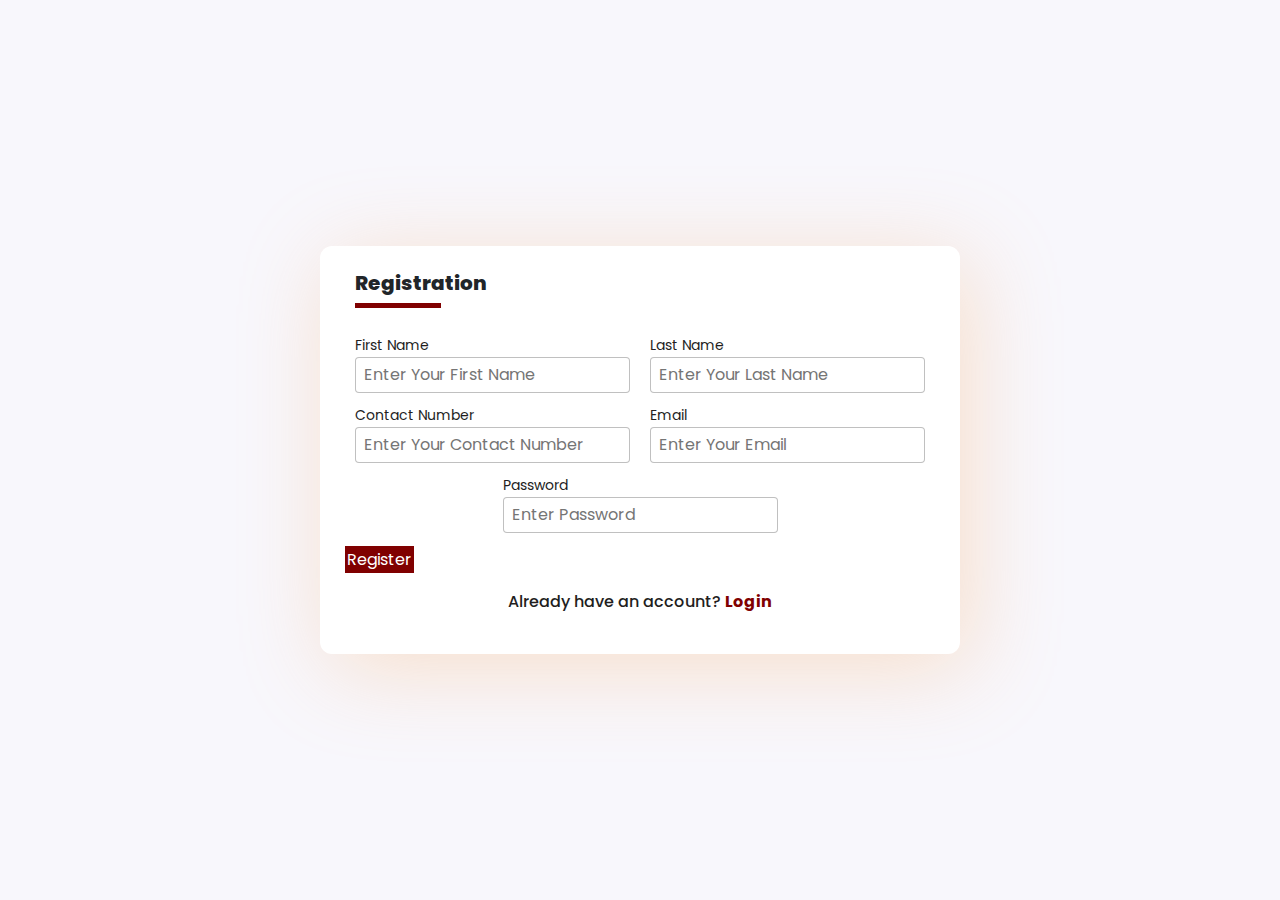
<file: reg.html>
<!DOCTYPE html>
<html lang="en">
<head>
    <meta charset="UTF-8">
    <meta name="viewport" content="width=device-width, initial-scale=1.0">
    <title>Document</title>
    <link href="https://cdn.jsdelivr.net/npm/bootstrap@5.3.3/dist/css/bootstrap.min.css" rel="stylesheet" integrity="sha384-QWTKZyjpPEjISv5WaRU9OFeRpok6YctnYmDr5pNlyT2bRjXh0JMhjY6hW+ALEwIH" crossorigin="anonymous">
<link rel="stylesheet" href="style.css">
</head>
<body>
    
    


      <div class="registration-container">
        <div class="registration-header">
            <h2>Registration</h2>
            <span class="divider"></span>
        </div>
        <div class="registration-body">
            <form>
                <div class="registration-box">
                    <div class="input-box">
                        <label>First Name</label>
                        <input type="text" placeholder="Enter Your First Name" class="input-field">
                    </div>
                    <div class="input-box">
                        <label>Last Name</label>
                        <input type="text" placeholder="Enter Your Last Name" class="input-field">
                    </div>
                    <div class="input-box">
                        <label>Contact Number</label>
                        <input type="tel" placeholder="Enter Your Contact Number" class="input-field">
                    </div>
                    <div class="input-box">
                        <label>Email</label>
                        <input type="email" placeholder="Enter Your Email" class="input-field">
                    </div>
                    <div class="input-box">
                        <label>Password</label>
                        <input type="password" placeholder="Enter Password" class="input-field">
                    </div>
                </div>
                
                <a target="_blank" class="fcc-btn" href="index.html">Register</a>
            </form>
        </div>
        <div class="registration-footer">
            <h3>Already have an account? <a href="login.html"> Login</a></h3>
        </div>
    </div>

      
      <script src="https://cdn.jsdelivr.net/npm/bootstrap@5.3.3/dist/js/bootstrap.bundle.min.js" integrity="sha384-YvpcrYf0tY3lHB60NNkmXc5s9fDVZLESaAA55NDzOxhy9GkcIdslK1eN7N6jIeHz" crossorigin="anonymous"></script>
</body>
</html>
</file>
<file: style.css>
@import url('https://fonts.googleapis.com/css2?family=Poppins:wght@400;500;700&display=swap');

:root{
    --primary-color: #F8F7FC;
    --secondary-color: #231E1E;
    --accent-color: maroon;
}

*{
    margin: 0;
    padding: 0;
    font-family: 'Poppins', sans-serif ;
    box-sizing: border-box;
}

body{
    position: relative;
    display: flex;
    justify-content: center;    
    height: 100vh;
    background: var(--primary-color);
}
.registration-container{
    background: #FFFFFF;
    margin: auto;
    padding: 15px 25px;
    width: 640px;
    border-radius: 12px;
    box-shadow: 10px 14px 90px #f5ac6252;
}
.registration-container .registration-header{
    padding: 10px;
}
.registration-header h2{
    font-size: 20px;
    font-weight: 800;
}
.registration-header .divider{
    display: block;
    width: 15%;
    height: 5px;
    background: var(--accent-color);
    margin-top: 4px;
}
.registration-body .registration-box{
    position: relative;
    flex-direction: row;
    display: flex;
    flex-wrap: wrap;
    justify-content: space-around;
    padding: 10px 0px;

}
.registration-box .input-box{
    position: relative;
    width: 50%;
    justify-content: space-around;
    padding: 05px 10px;
    display: block;
}
.registration-box .input-box label{
    font-size: 14px;
    color: var(--secondary-color);
}
.registration-box .input-field{
    width: 100%;
    height: 36px;
    border-radius: 4px;
    border: 1px solid #1b1b1b46;
    padding-left: 8px;
    display: block;
}
.registration-box .input-field:focus{
    border-radius: 4px;
    outline: none;
    border: solid var(--accent-color) ;
    border-width:1px 1px 3px 1px;
    padding-left: 8px;
    height: 48px;
    padding-top: 8px;
}
.registration-box  .input-box:focus-within label {
    font-size: 10px;
    display: inline-block;
    content: '';
    position: absolute;
    padding: 4px 10px;
    margin-bottom: 8px;
    
}
.registration-box  .input-box:focus-within {
    padding: 16px 10px;
    margin-bottom: -10px;
}
.registration-box  .input-box:focus-within .input-field::placeholder{
 visibility: hidden;
}

.registration-body .btn-register{
    border: 0;
    background: var(--accent-color);
    color: var(--primary-color);
    font-weight: 700;
    font-size: 16px;
    padding: 10px 25px;
    border-radius: 4px;
    box-shadow: 0px 4px 12px #f5ac6280;
    margin: 0px 10px;
    cursor: pointer;
}
.registration-body .btn-register:hover{
    background: var(--secondary-color);
    box-shadow: 0px 4px 12px #231E1E90;;
}

.registration-container .registration-footer{
    text-align: center;
    padding: 20px;
    position: relative;
}
.registration-footer h3{
    font-size: 16px;
    font-weight: 500;
    color: var(--secondary-color);
}
.registration-footer a{
    color: var(--accent-color);
    text-decoration: none;
    font-weight: 700;
}

.registration-footer a:hover{
    border-bottom: 2px solid maroon ;
}

/** Mobile Device **/
@media  screen and (max-width:480px) {
    .registration-container{
        display: block;
        padding: 10px;
        border-radius: 12px;
        box-shadow: 10px 14px 90px #f5ac6252;
        max-width: 400px;
    }
    .registration-container .registration-header{
        padding: 10px 0px;
    }
    .registration-body .registration-box{
        display: block;
    }
    .registration-box .input-box{
        width: 100%;
        justify-content: space-around;
        padding: 05px 0px;
        display: block;
    }
    .registration-box .input-box:focus-within{
        padding: 12px 0px;
        display: block;
    }
    .registration-body .btn-register{
        width: 100%;
        margin: auto;
    }
}

.fcc-btn {
  background-color:maroon;
  color: white;
  text-decoration: none;
  border: 2px solid maroon;
}
</file>
